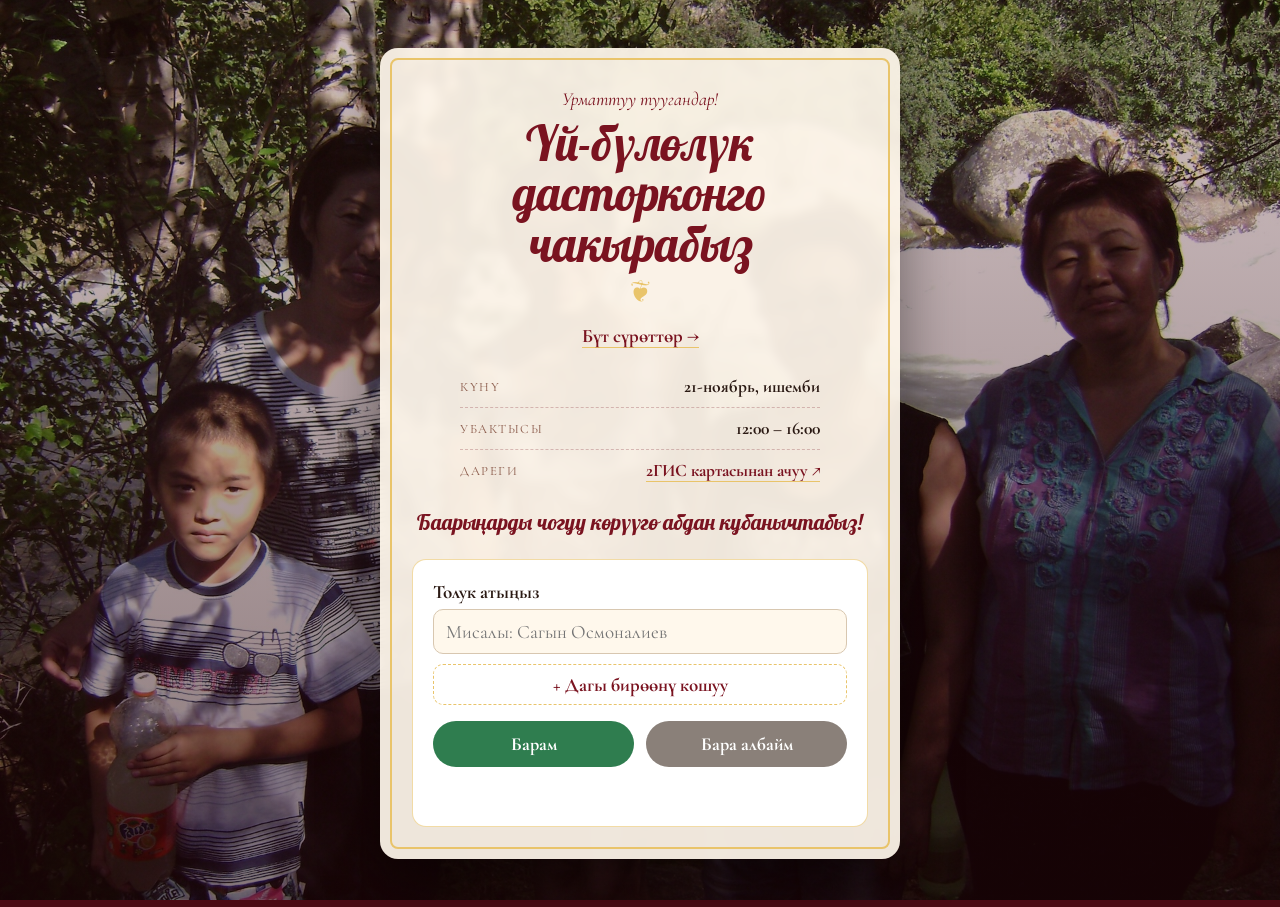
<file: index.html>
<!doctype html>
<html lang="ky">
  <head>
    <meta charset="utf-8" />
    <meta name="viewport" content="width=device-width, initial-scale=1" />
    <meta name="robots" content="noindex, nofollow" />
    <title>Үй-бүлөлүк дасторкон — 21-ноябрь</title>
    <meta
      name="description"
      content="Үй-бүлөлүк дасторконго чакыруу, 21-ноябрь, 12:00–16:00"
    />
    <meta property="og:title" content="Үй-бүлөлүк дасторконго чакырабыз!" />
    <meta
      property="og:description"
      content="21-ноябрь · 12:00–16:00. Келе турганыңызды белгилеңиз."
    />
    <meta property="og:image" content="photos/DSC03914.JPG" />
    <link rel="preconnect" href="https://fonts.googleapis.com" />
    <link rel="preconnect" href="https://fonts.gstatic.com" crossorigin />
    <link
      href="https://fonts.googleapis.com/css2?family=Lobster&family=Cormorant+Garamond:ital,wght@0,500;0,700;1,500&display=swap"
      rel="stylesheet"
    />
    <link rel="stylesheet" href="style.css" />
  </head>
  <body>
    <div class="bg" aria-hidden="true">
      <div class="bg-layer"></div>
      <div class="bg-layer"></div>
    </div>

    <main class="card">
      <p class="eyebrow">Урматтуу туугандар!</p>
      <h1>Үй-бүлөлүк дасторконго чакырабыз</h1>
      <div class="divider" aria-hidden="true">❦</div>

      <a class="gallery-link" href="gallery.html">Бүт сүрөттөр →</a>

      <ul class="details">
        <li>
          <span class="label">Күнү</span>
          <span class="value">21-ноябрь, ишемби</span>
        </li>
        <li>
          <span class="label">Убактысы</span>
          <span class="value">12:00 – 16:00</span>
        </li>
        <li>
          <span class="label">Дареги</span>
          <a
            class="value map-link"
            href="https://go.2gis.com/MDcI9"
            target="_blank"
            rel="noopener"
            >2ГИС картасынан ачуу ↗</a
          >
        </li>
      </ul>

      <p class="invite-text">Баарыңарды чогуу көрүүгө абдан кубанычтабыз!</p>

      <form id="rsvp" class="rsvp" autocomplete="on">
        <label for="name-0">Толук атыңыз</label>
        <div id="names" class="names">
          <input
            id="name-0"
            class="name-input"
            type="text"
            maxlength="60"
            placeholder="Мисалы: Сагын Осмоналиев"
          />
        </div>
        <button type="button" id="add-name" class="add-name">
          + Дагы бирөөнү кошуу
        </button>

        <div class="buttons">
          <button type="submit" value="yes" class="btn yes">Барам</button>
          <button type="submit" value="no" class="btn no">Бара албайм</button>
        </div>
        <p id="status" class="status" role="status" aria-live="polite"></p>
      </form>
    </main>

    <script src="config.js"></script>
    <script src="photos.js"></script>
    <script src="bg.js"></script>
    <script src="script.js"></script>
  </body>
</html>
</file>
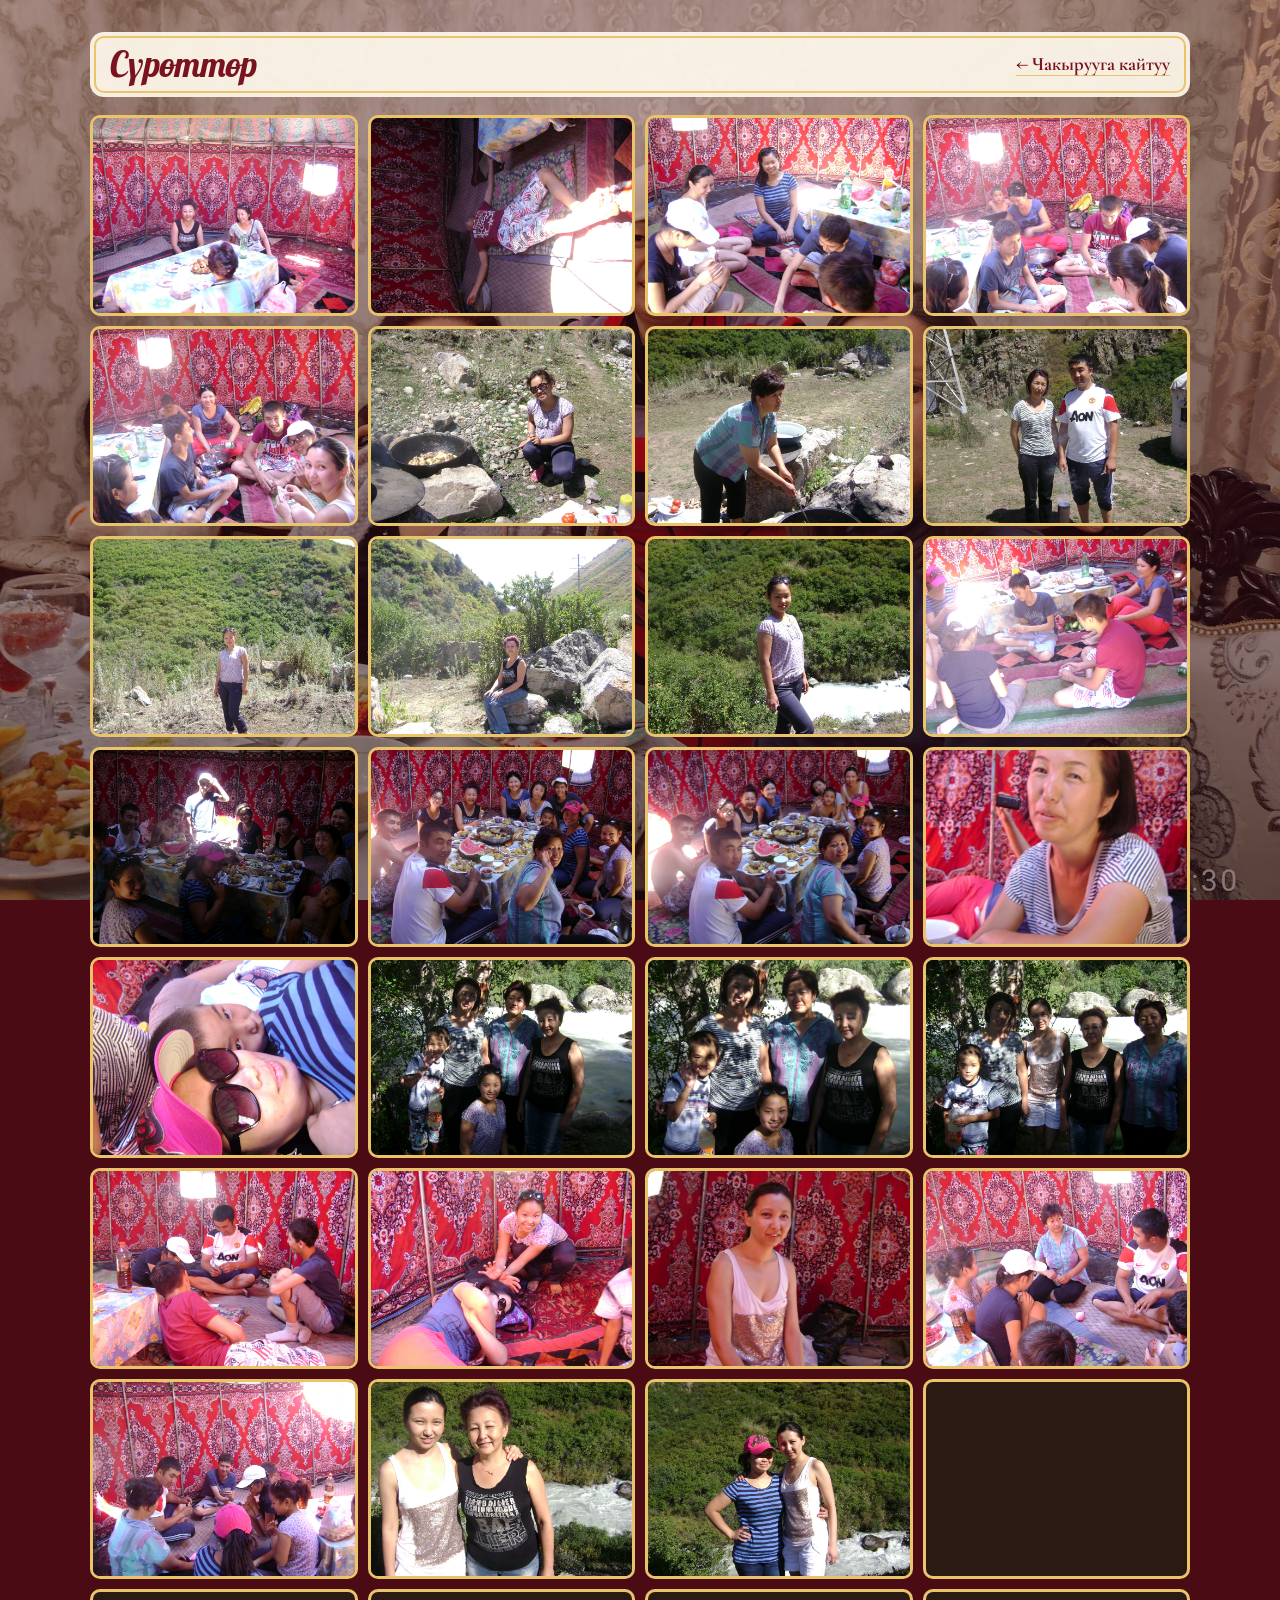
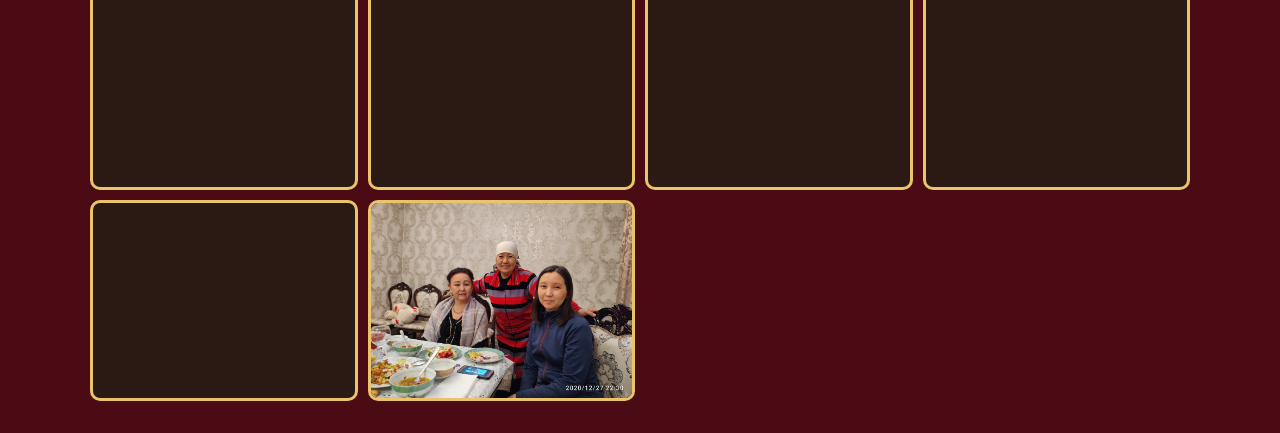
<file: gallery.html>
<!doctype html>
<html lang="ky">
<head>
  <meta charset="utf-8">
  <meta name="viewport" content="width=device-width, initial-scale=1">
  <meta name="robots" content="noindex, nofollow">
  <title>Сүрөттөр — Үй-бүлөлүк дасторкон</title>
  <link rel="preconnect" href="https://fonts.googleapis.com">
  <link rel="preconnect" href="https://fonts.gstatic.com" crossorigin>
  <link href="https://fonts.googleapis.com/css2?family=Lobster&family=Cormorant+Garamond:wght@500;700&display=swap" rel="stylesheet">
  <link rel="stylesheet" href="style.css">
  <style>
    body { display: block; padding: 32px 16px; }
    .gallery-wrap { max-width: 1100px; margin: 0 auto; }
    .gallery-head {
      display: flex; align-items: center; justify-content: space-between; gap: 12px; flex-wrap: wrap;
      background: var(--card); border-radius: 14px; padding: 14px 20px; margin-bottom: 18px;
      outline: 2px solid var(--gold); outline-offset: -6px;
    }
    .gallery-head h1 { margin: 0; font-size: 2.2rem; }
    .back { color: var(--wine); font-weight: 700; text-decoration: none; border-bottom: 1px solid var(--gold); }
    .grid {
      display: grid; gap: 10px;
      grid-template-columns: repeat(auto-fill, minmax(min(100%, 220px), 1fr));
    }
    .grid button {
      padding: 0; border: 3px solid var(--gold); border-radius: 10px; overflow: hidden;
      background: #2b1a14; cursor: zoom-in; aspect-ratio: 4 / 3;
    }
    .grid img { width: 100%; height: 100%; object-fit: cover; display: block; transition: transform 0.3s ease; }
    .grid button:hover img { transform: scale(1.05); }

    .lightbox {
      position: fixed; inset: 0; z-index: 10;
      background: rgba(20, 4, 8, 0.94);
      display: none; align-items: center; justify-content: center;
    }
    .lightbox.open { display: flex; }
    .lightbox img { max-width: 94vw; max-height: 86vh; border-radius: 8px; box-shadow: 0 10px 40px #000; }
    .lightbox .nav { position: fixed; }
    .lightbox .close {
      position: fixed; top: 12px; right: 12px;
      width: 42px; height: 42px; border: 0; border-radius: 50%;
      background: rgba(255, 248, 236, 0.9); color: var(--wine); font-size: 1.6rem; cursor: pointer;
    }
    .lightbox .counter { position: fixed; bottom: 14px; left: 0; right: 0; text-align: center; color: var(--gold-soft); }
  </style>
</head>
<body>
  <div class="bg" aria-hidden="true">
    <div class="bg-layer"></div>
    <div class="bg-layer"></div>
  </div>
  <div class="gallery-wrap">
    <header class="gallery-head">
      <h1>Сүрөттөр</h1>
      <a class="back" href="index.html">← Чакырууга кайтуу</a>
    </header>
    <div id="grid" class="grid"></div>
  </div>

  <div id="lightbox" class="lightbox" role="dialog" aria-modal="true" aria-label="Сүрөт">
    <img id="lb-img" alt="">
    <button class="nav prev" type="button" aria-label="Мурунку сүрөт">‹</button>
    <button class="nav next" type="button" aria-label="Кийинки сүрөт">›</button>
    <button class="close" type="button" aria-label="Жабуу">×</button>
    <div class="counter" id="lb-counter"></div>
  </div>

  <script src="photos.js"></script>
  <script src="bg.js"></script>
  <script>
    (function () {
      const photos = window.PHOTOS || [];
      const grid = document.getElementById("grid");
      const lb = document.getElementById("lightbox");
      const lbImg = document.getElementById("lb-img");
      const counter = document.getElementById("lb-counter");
      let idx = 0;

      photos.forEach((file, i) => {
        const b = document.createElement("button");
        b.type = "button";
        b.setAttribute("aria-label", "Сүрөт " + (i + 1) + " ачуу");
        const img = document.createElement("img");
        img.src = "photos/" + file;
        img.decoding = "async";
        img.alt = "Үй-бүлөлүк сүрөт " + (i + 1);
        img.loading = "lazy";
        b.appendChild(img);
        b.addEventListener("click", () => open(i));
        grid.appendChild(b);
      });

      function open(i) {
        idx = (i + photos.length) % photos.length;
        lbImg.src = "photos/" + photos[idx];
        lbImg.alt = "Үй-бүлөлүк сүрөт " + (idx + 1);
        counter.textContent = (idx + 1) + " / " + photos.length;
        lb.classList.add("open");
      }
      function close() { lb.classList.remove("open"); }

      lb.querySelector(".prev").addEventListener("click", e => { e.stopPropagation(); open(idx - 1); });
      lb.querySelector(".next").addEventListener("click", e => { e.stopPropagation(); open(idx + 1); });
      lb.querySelector(".close").addEventListener("click", close);
      lb.addEventListener("click", e => { if (e.target === lb) close(); });
      document.addEventListener("keydown", e => {
        if (!lb.classList.contains("open")) return;
        if (e.key === "Escape") close();
        if (e.key === "ArrowLeft") open(idx - 1);
        if (e.key === "ArrowRight") open(idx + 1);
      });
      let sx = null;
      lb.addEventListener("touchstart", e => { sx = e.touches[0].clientX; }, { passive: true });
      lb.addEventListener("touchend", e => {
        if (sx === null) return;
        const dx = e.changedTouches[0].clientX - sx;
        if (Math.abs(dx) > 40) open(idx + (dx < 0 ? 1 : -1));
        sx = null;
      });
    })();
  </script>
</body>
</html>
</file>
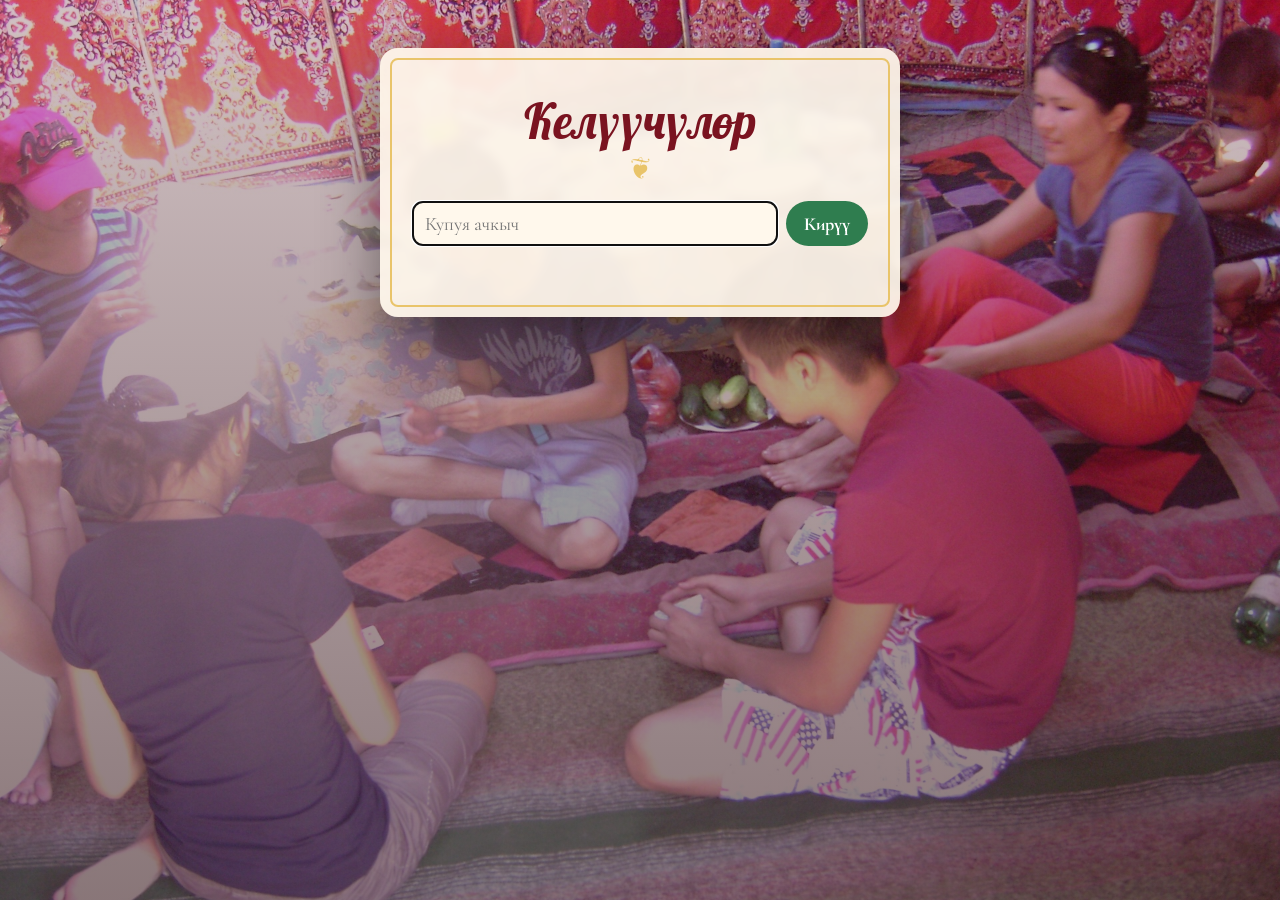
<file: guests.html>
<!doctype html>
<html lang="ky">
<head>
  <meta charset="utf-8">
  <meta name="viewport" content="width=device-width, initial-scale=1">
  <meta name="robots" content="noindex, nofollow">
  <title>Келүүчүлөр</title>
  <link rel="preconnect" href="https://fonts.googleapis.com">
  <link rel="preconnect" href="https://fonts.gstatic.com" crossorigin>
  <link href="https://fonts.googleapis.com/css2?family=Lobster&family=Cormorant+Garamond:wght@500;700&display=swap" rel="stylesheet">
  <link rel="stylesheet" href="style.css">
  <style>
    .login { display: flex; gap: 8px; margin-top: 8px; }
    .login input { flex: 1; min-width: 0; font: inherit; padding: 10px 12px; border: 1px solid #d8c7b0; border-radius: 10px; background: var(--cream); }
    [hidden] { display: none !important; }
    .login .btn { flex: none; padding: 10px 18px; }
    .counts { display: flex; justify-content: center; gap: 24px; margin: 4px 0 20px; font-weight: 700; }
    .guests h2 { font-size: 1.6rem; margin-top: 18px; }
    .guest-list.no li { border-color: #cfc6bf; color: #8a8079; font-weight: 500; }
    .toolbar { display: flex; justify-content: center; gap: 18px; margin-top: 22px; }
    .toolbar button { font: inherit; font-weight: 700; color: var(--wine); background: none; border: 0; border-bottom: 1px solid var(--gold); cursor: pointer; padding: 0; }
  </style>
</head>
<body>
  <div class="bg" aria-hidden="true"><div class="bg-layer"></div><div class="bg-layer"></div></div>

  <main class="card">
    <h1>Келүүчүлөр</h1>
    <div class="divider" aria-hidden="true">❦</div>

    <form id="login" class="login" hidden>
      <input id="key" type="password" placeholder="Купуя ачкыч" autocomplete="current-password" aria-label="Купуя ачкыч">
      <button class="btn yes" type="submit">Кирүү</button>
    </form>

    <p id="status" class="status" role="status" aria-live="polite"></p>

    <section id="result" class="guests" hidden>
      <div class="counts">
        <span>Барат: <span id="yes-count" class="total">0</span></span>
        <span>Бара албайт: <span id="no-count" class="total">0</span></span>
      </div>
      <h2>Барам</h2>
      <ul id="yes-list" class="guest-list"></ul>
      <h2>Бара албайм</h2>
      <ul id="no-list" class="guest-list no"></ul>
      <div class="toolbar">
        <button type="button" id="refresh">Жаңылоо</button>
        <button type="button" id="logout">Чыгуу</button>
      </div>
    </section>
  </main>

  <script src="config.js"></script>
  <script src="photos.js"></script>
  <script src="bg.js"></script>
  <script>
  (function () {
    const URL_ = (window.RSVP_URL || "").trim();
    const STORE = "rsvp-admin-key";
    const $ = id => document.getElementById(id);

    function getKey() { try { return localStorage.getItem(STORE) || ""; } catch (e) { return ""; } }
    function setKey(k) { try { k ? localStorage.setItem(STORE, k) : localStorage.removeItem(STORE); } catch (e) {} }
    function setStatus(t, kind) { $("status").textContent = t; $("status").className = "status" + (kind ? " " + kind : ""); }

    function fill(ul, arr) {
      ul.innerHTML = "";
      arr.forEach(g => { const li = document.createElement("li"); li.textContent = g.name; ul.appendChild(li); });
    }
    function render(guests) {
      const yes = guests.filter(g => g.answer === "yes"), no = guests.filter(g => g.answer !== "yes");
      $("yes-count").textContent = yes.length;
      $("no-count").textContent = no.length;
      fill($("yes-list"), yes);
      fill($("no-list"), no);
      $("login").hidden = true;
      $("result").hidden = false;
      setStatus("");
    }
    function showLogin(msg) {
      $("result").hidden = true;
      $("login").hidden = false;
      setStatus(msg || "", msg ? "err" : "");
      $("key").focus();
    }

    async function load() {
      if (!URL_) { // demo mode: answers saved in this browser only
        let list = [];
        try { list = JSON.parse(localStorage.getItem("rsvp-demo-v2")) || []; } catch (e) {}
        return render(list);
      }
      const key = getKey();
      if (!key) return showLogin();
      setStatus("Жүктөлүүдө…");
      try {
        const res = await fetch(URL_ + "?key=" + encodeURIComponent(key) + "&t=" + Date.now());
        const data = await res.json();
        if (data.error) { setKey(""); return showLogin("Ачкыч туура эмес."); }
        render(data.guests || []);
      } catch (e) {
        setStatus("Тизмени жүктөй алган жокпуз.", "err");
      }
    }

    $("login").addEventListener("submit", ev => {
      ev.preventDefault();
      setKey($("key").value.trim());
      load();
    });
    $("refresh").addEventListener("click", load);
    $("logout").addEventListener("click", () => { setKey(""); $("key").value = ""; showLogin(); });

    load();
  })();
  </script>
</body>
</html>
</file>
<file: style.css>
:root {
  --gold: #e9c46a;
  --gold-soft: #f4dfa8;
  --cream: #fff8ec;
  --wine: #7a1320;
  --wine-deep: #4a0b14;
  --ink: #2b1a14;
  --card: rgba(255, 248, 236, 0.93);
  --yes: #2f7d4f;
  --no: #8a8079;
}

* { box-sizing: border-box; }

html, body { margin: 0; }

body {
  min-height: 100vh;
  font-family: "Cormorant Garamond", Georgia, serif;
  font-size: 19px;
  color: var(--ink);
  background: var(--wine-deep);
  display: flex;
  justify-content: center;
  align-items: flex-start;
  padding: 48px 16px;
}

.bg {
  position: fixed;
  inset: 0;
  z-index: -2;
  background: var(--wine-deep);
  overflow: hidden;
}
.bg-layer {
  position: absolute;
  inset: 0;
  background: center / cover no-repeat;
  opacity: 0;
  transform: scale(1.04);
  transition: opacity 1.2s ease, transform 4s ease-out;
}
.bg-layer.show { opacity: 1; transform: scale(1); }
.bg::after {
  content: "";
  position: absolute;
  inset: 0;
  background: linear-gradient(180deg, rgba(74, 11, 20, 0.25), rgba(40, 6, 10, 0.55));
}

.card {
  width: 100%;
  max-width: 520px;
  background: var(--card);
  border-radius: 18px;
  padding: 40px 32px 32px;
  text-align: center;
  box-shadow: 0 20px 60px rgba(0, 0, 0, 0.45);
  outline: 2px solid var(--gold);
  outline-offset: -12px;
  backdrop-filter: blur(4px);
}

.eyebrow {
  margin: 0;
  font-style: italic;
  font-size: 1.15rem;
  color: var(--wine);
}

h1 {
  font-family: "Lobster", cursive;
  font-weight: 400;
  font-size: clamp(2.1rem, 8vw, 3rem);
  line-height: 1.05;
  margin: 8px 0 4px;
  color: var(--wine);
}

.divider {
  color: var(--gold);
  font-size: 1.8rem;
  margin: 4px 0 16px;
}

.details {
  list-style: none;
  padding: 0;
  margin: 0 auto 16px;
  max-width: 360px;
}
.details li {
  display: flex;
  justify-content: space-between;
  gap: 12px;
  padding: 10px 0;
  border-bottom: 1px dashed rgba(122, 19, 32, 0.25);
}
.details li:last-child { border-bottom: 0; }
.label {
  text-transform: uppercase;
  letter-spacing: 0.12em;
  font-size: 0.8rem;
  color: #8a5a4a;
  align-self: center;
}
.value { font-weight: 700; font-size: 1.1rem; text-align: right; }
.map-link { color: var(--wine); text-decoration: none; border-bottom: 1px solid var(--gold); }
.map-link:hover { color: var(--wine-deep); }

.invite-text {
  font-family: "Lobster", cursive;
  font-size: 1.35rem;
  color: var(--wine);
  margin: 8px 0 24px;
}

.rsvp {
  text-align: left;
  background: #fff;
  border: 1px solid rgba(233, 196, 106, 0.6);
  border-radius: 14px;
  padding: 20px;
}
.rsvp label {
  display: block;
  font-weight: 700;
  margin: 0 0 6px;
}
.rsvp input {
  display: block;
  width: 100%;
  font: inherit;
  padding: 10px 12px;
  border: 1px solid #d8c7b0;
  border-radius: 10px;
  margin-bottom: 14px;
  background: var(--cream);
}
.rsvp input:focus { outline: 2px solid var(--gold); border-color: var(--gold); }

.buttons { display: flex; gap: 12px; }
.btn {
  flex: 1;
  font: inherit;
  font-weight: 700;
  font-size: 1.15rem;
  padding: 12px;
  border: 0;
  border-radius: 999px;
  cursor: pointer;
  color: #fff;
  transition: transform 0.1s ease, filter 0.15s ease;
}
.btn:hover { filter: brightness(1.08); }
.btn:active { transform: scale(0.97); }
.btn:disabled { opacity: 0.6; cursor: wait; }
.btn.yes { background: var(--yes); }
.btn.no { background: var(--no); }

.status { min-height: 1.4em; margin: 12px 0 0; text-align: center; font-style: italic; }
.status.ok { color: var(--yes); }
.status.err { color: #b3261e; }

.guests { margin-top: 28px; }
.guests h2 {
  font-family: "Lobster", cursive;
  font-weight: 400;
  font-size: 2rem;
  color: var(--wine);
  margin: 0 0 12px;
}
.total {
  display: inline-block;
  min-width: 1.6em;
  padding: 0 0.3em;
  border-radius: 999px;
  background: var(--gold);
  color: var(--wine-deep);
  font-family: "Cormorant Garamond", serif;
  font-weight: 700;
  font-size: 1.3rem;
  vertical-align: middle;
}
.guest-list {
  list-style: none;
  padding: 0;
  margin: 0;
  display: flex;
  flex-wrap: wrap;
  justify-content: center;
  gap: 8px;
}
.guest-list li {
  background: #fff;
  border: 1px solid var(--gold);
  border-radius: 999px;
  padding: 4px 14px;
  font-weight: 700;
}

/* ---------- arrow buttons (gallery viewer) ---------- */
.nav {
  position: absolute; top: 50%; transform: translateY(-50%);
  width: 38px; height: 38px;
  border: 0; border-radius: 50%;
  background: rgba(255, 248, 236, 0.85);
  color: var(--wine);
  font-size: 1.6rem; line-height: 1;
  cursor: pointer;
  display: grid; place-items: center;
  padding-bottom: 4px;
}
.nav:hover { background: #fff; }
.nav.prev { left: 8px; }
.nav.next { right: 8px; }
.gallery-link {
  display: inline-block;
  margin: 0 0 18px;
  color: var(--wine);
  font-weight: 700;
  text-decoration: none;
  border-bottom: 1px solid var(--gold);
}
.gallery-link:hover { color: var(--wine-deep); }

/* ---------- names ---------- */
.name-row { display: flex; gap: 8px; align-items: flex-start; }
.name-row input { flex: 1; }
.remove-name {
  flex: none;
  width: 44px; height: 44px;
  border: 1px solid #d8c7b0; border-radius: 10px;
  background: #fff; color: #8a5a4a;
  font-size: 1.4rem; cursor: pointer;
}
.add-name {
  font: inherit; font-weight: 700;
  color: var(--wine);
  background: transparent;
  border: 1px dashed var(--gold);
  border-radius: 10px;
  width: 100%;
  padding: 8px;
  margin: -4px 0 16px;
  cursor: pointer;
}
.add-name:hover { background: var(--cream); }

@media (max-width: 480px) {
  body { padding: 24px 12px; font-size: 18px; }
  .card { padding: 32px 20px 24px; }
  .details li { flex-direction: column; gap: 2px; text-align: center; }
  .value { text-align: center; }
}
</file>
